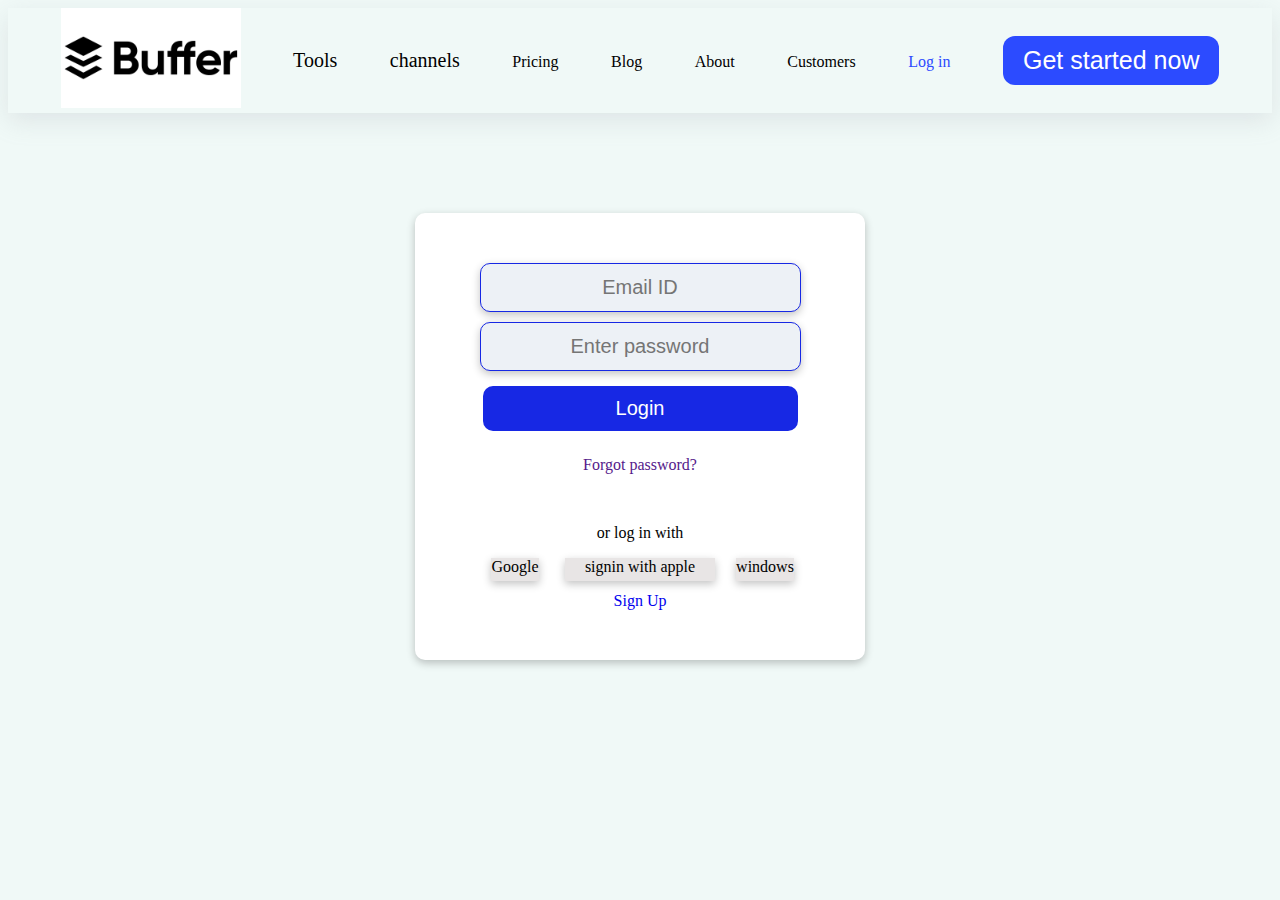
<file: Login.html>
<!DOCTYPE html>
<html lang="en">

<head>
    <meta charset="UTF-8">
    <meta http-equiv="X-UA-Compatible" content="IE=edge">
    <meta name="viewport" content="width=device-width, initial-scale=1.0">
    <title>Login page</title>
    <link rel="stylesheet" href="index.css">
    <link rel="stylesheet" href="Login.css">
</head>

<body>


    
    <div class="navbar">
        <div>
            <a href="/index.html">
                <img src="Resources\buffer-inc-vector-logo.png" alt="">
            </a>
        </div>
        <div class="navbar-class">
            <p>Tools</p>
            <div class="dropdown-navbar">
                <a href="">➶ Publishiing</a>
                <a href="">➶ Analyatics</a>
                <a href="">➶ Engagement</a>
                <a href="">➶ Start Page</a>
            </div>

        </div>
        <div class="navbar-class">
            <p>channels</p>
            <div class="dropdown-navbar">
                <a href=""><i class="fa-brands fa-facebook"></i> Facebook</a>
                <a href=""><i class="fa-brands fa-twitter"></i> Twitter</a>
                <a href=""><i class="fa-brands fa-linkedin"></i> Linkedin</a>
                <a href=""><i class="fa-brands fa-instagram"></i> Instagram</a>
                <a href=""><i class="fa-brands fa-pinterest"></i> Pinterest</a>
                <a href=""><i class="fa-brands fa-spotify"></i> Shopify</a>
                <a href=""><i class="fa-brands fa-tiktok"></i> Tiktok</a>
            </div>
        </div>
        <div> <a href="/price.html"> Pricing </a></div>
        <div> <a href="/blog.html"> Blog </a></div>
        <div><a href="/customers.html"> About </a></div>
        <div><a href="/customers.html"> Customers</a> </div>
        <div id="login"> <a href="Login.html"> Log in</a></div>
        <div> <a href="SignIn_Page.html"> <button>Get started now</button> </a></div>
    </div>

    <!-- Navbar Finished here -->


    <div class="login-page">
        <input type="email" id="email" placeholder="Email ID">
        <input id="pas" type="password" placeholder="Enter password">
        <button id="submit">Login</button>
        <a href="">Forgot password?</a>
        <p>or log in with</p>
        <div id="img-flex">
            <p><i class="fa-brands fa-google"></i>Google</p>
            <p id="apple"><i class="fa-brands fa-apple"></i>signin with apple</p>
            <p><i class="fa-brands fa-windows"></i></i>windows</p>
        </div>
        <a href="SignIn_Page.html">Sign Up</a>
    </div>

</body>

</html>

<script>
    //last data
    let data = JSON.parse(localStorage.getItem("userdata")) || [];
    console.log(data);

    let data1 = JSON.parse(localStorage.getItem("logindata")) || [];

    document.querySelector("#submit").addEventListener("click", function (event) {

        event.preventDefault();

        let email1 = document.querySelector("#email").value;
        let password1 = document.querySelector("#pas").value;

        let obj1 = {
            email1,
            password1
        }

        data1.push(obj1);

        localStorage.setItem("logindata", JSON.stringify(data1));

        console.log(obj1);

        let flag = false;

        for (let i = 0; i < data.length; i++) {
            if (data[i].email === obj1.email1 && data[i].password === obj1.password1) {
                flag = true;
            }
        }

        if (flag == true)
        {
            alert("Login Successfull");
            window.location.href = "index.html";
        }
        else {
            alert("Please enter correct email or password");
        }


    });


</script>
</file>
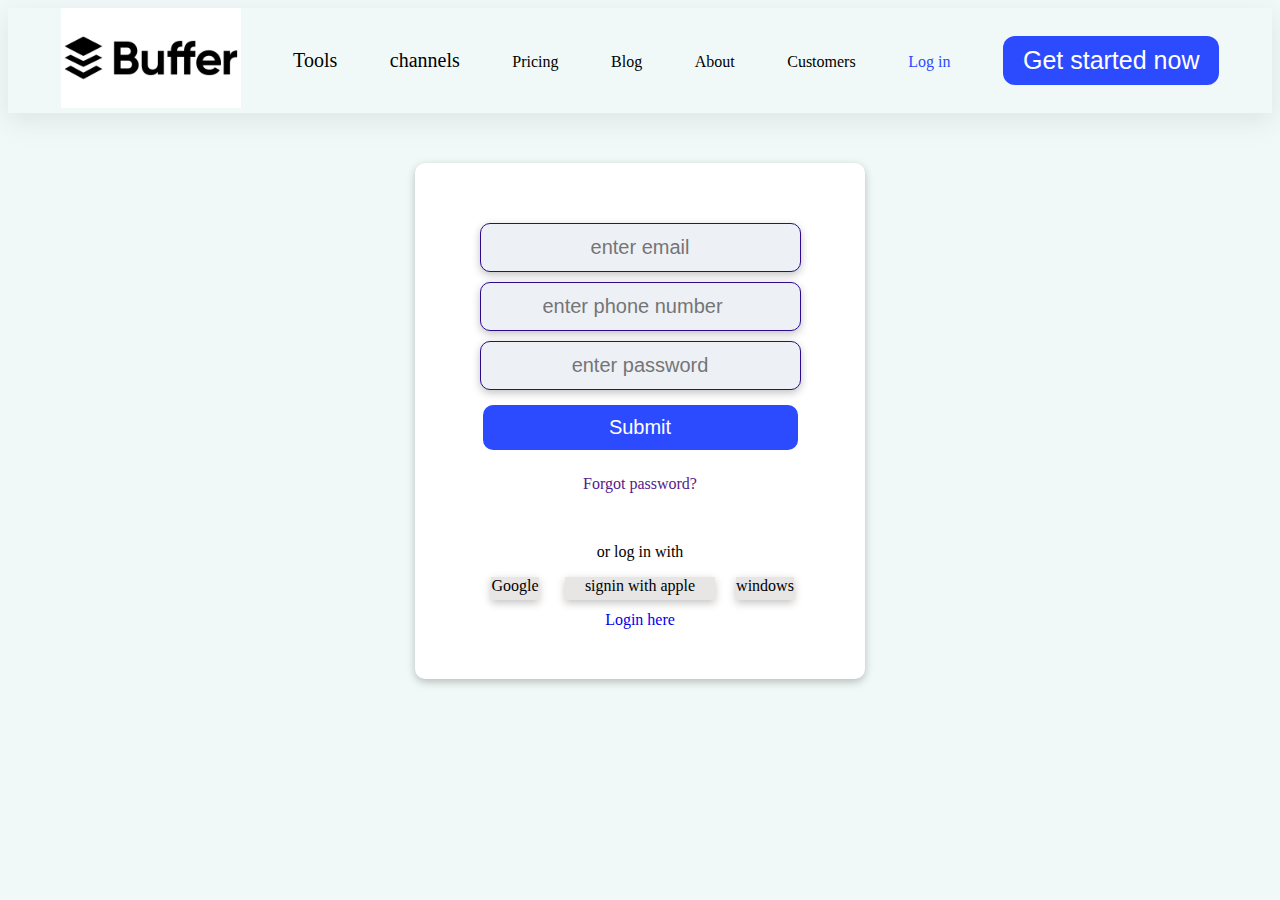
<file: SignIn_Page.html>
<!DOCTYPE html>
<html lang="en">

<head>
    <meta charset="UTF-8">
    <meta http-equiv="X-UA-Compatible" content="IE=edge">
    <meta name="viewport" content="width=device-width, initial-scale=1.0">
    <title>Sign Up</title>
    <link rel="stylesheet" href="index.css">

    <style>
        .login-page {
            height: auto;
            width: 350px;
            margin: auto;
            margin-top: 50px;
            text-align: center;
            box-shadow: rgba(0, 0, 0, 0.24) 0px 3px 8px;
            padding: 50px;
            background-color: #FFFFFF;
            border-radius: 10px;
        }

        .login-page>h1 {
            margin-top: 20px;
            margin-bottom: 20px;
            font-size: 40px;
        }

        .login-page input {
            display: block;
            margin: auto;
            height: 45px;
            width: 90%;
            font-size: 20px;
            margin-top: 10px;
            background-color: #EDF1F6;
            border-radius: 10px;
            border: none;
            box-shadow: rgba(0, 0, 0, 0.24) 0px 3px 8px;
            border: 1px solid rgb(45, 10, 142);
            text-align: inherit;
        }

        .login-page button {
            display: block;
            margin: auto;
            text-align: center;
            height: 45px;
            width: 90%;
            margin-top: 15px;
            margin-bottom: 25px;
            font-size: 20px;
            background-color: #2c4bff;
            color: white;
            border-radius: 10px;
            border: none;

        }

        .login-page p {
            margin-top: 50px;
            margin-bottom: 5px;
        }

        #img-flex {
            height: 45px;
            display: grid;
            grid-template-columns: repeat(3, 1fr);
            align-items: center;

        }

        #img-flex>p {
            /* border: 1px solid black; */
            align-items: center;

            height: 50%;
            margin: auto;
            background-color: rgb(232, 229, 229);
            box-shadow: rgba(0, 0, 0, 0.24) 0px 3px 8px;

        }

        #img-flex>#apple {
            width: 150px;
        }

        body {
            background-color: #f0f9f7;
        }

        a {
            text-decoration: none;
            font-size: 16px;
        }
    </style>
</head>

<body>

    
    <div class="navbar">
        <div>
            <a href="/index.html">
                <img src="Resources\buffer-inc-vector-logo.png" alt="">
            </a>
        </div>
        <div class="navbar-class">
            <p>Tools</p>
            <div class="dropdown-navbar">
                <a href="">➶ Publishiing</a>
                <a href="">➶ Analyatics</a>
                <a href="">➶ Engagement</a>
                <a href="">➶ Start Page</a>
            </div>

        </div>
        <div class="navbar-class">
            <p>channels</p>
            <div class="dropdown-navbar">
                <a href=""><i class="fa-brands fa-facebook"></i> Facebook</a>
                <a href=""><i class="fa-brands fa-twitter"></i> Twitter</a>
                <a href=""><i class="fa-brands fa-linkedin"></i> Linkedin</a>
                <a href=""><i class="fa-brands fa-instagram"></i> Instagram</a>
                <a href=""><i class="fa-brands fa-pinterest"></i> Pinterest</a>
                <a href=""><i class="fa-brands fa-spotify"></i> Shopify</a>
                <a href=""><i class="fa-brands fa-tiktok"></i> Tiktok</a>
            </div>
        </div>
        <div> <a href="/price.html"> Pricing </a></div>
        <div> <a href="/blog.html"> Blog </a></div>
        <div><a href="/customers.html"> About </a></div>
        <div><a href="/customers.html"> Customers</a> </div>
        <div id="login"> <a href="Login.html"> Log in</a></div>
        <div> <a href="SignIn_Page.html"> <button>Get started now</button> </a></div>
    </div>

    <!-- Navbar Finished here -->

    <div class="login-page">

        <input id="email" type="email" placeholder="enter email">
        <input id="number" type="number" placeholder="enter phone number">
        <input id="pas" type="password" placeholder="enter password">

        <button id="submit">Submit</button>

        <a href="">Forgot password?</a>
        <p>or log in with</p>
        <div id="img-flex">
            <p><i class="fa-brands fa-google"></i>Google</p>
            <p id="apple"><i class="fa-brands fa-apple"></i>signin with apple</p>
            <p><i class="fa-brands fa-windows"></i></i>windows</p>
        </div>
        <a href="Login.html">Login here</a>
    </div>


</body>

</html>

<script>

    let data = JSON.parse(localStorage.getItem("userdata")) || [];

    document.querySelector("#submit").addEventListener("click", function (event) {

        event.preventDefault();

        let email = document.querySelector("#email").value;
        let number = document.querySelector("#number").value;
        let password = document.querySelector("#pas").value;

        let obj = {
            email,
            number,
            password
        }

        data.push(obj);

        localStorage.setItem("userdata", JSON.stringify(data));


        console.log(obj);
    });




</script>
</file>
<file: index.css>
.navbar{

    display: flex;
    justify-content: space-evenly;
    align-items: center;
    font-size: 20px;
    box-shadow: rgba(149, 157, 165, 0.2) 0px 8px 24px;
    /* position: fixed; */
    /* width: 100%;
    margin-top: 0px; */
}

.navbar a{
    text-decoration: none;
    color: black;
}
.navbar img{
    height: 100px;
}

.navbar>div button{
    font-size: 25px;
    padding-top: 10px;  
    padding-bottom: 10px;
    padding-left: 20px;
    padding-right: 20px;
    background-color: #2c4bff;
    color: white;
    border-radius: 12px 12px 12px 12px;
    border: 0px;
}
#login a{
    color: #2c4bff; 
    
}

.navbar-class{
    cursor: pointer;
}

.dropdown-navbar{
    display: none;
    position: absolute;
    background-color: #ffffff;
    border-radius: 12px;
    min-width: 160px;
    box-shadow: rgba(149, 157, 165, 0.2) 0px 8px 24px;
    z-index: 1;
  }
  
  .dropdown-navbar a {
    float: none;
    color: black;
    padding: 12px 20px;
    text-decoration: none;
    display: block;
    text-align: left;
  }
  
  .dropdown-navbar a:hover {
    background-color: rgb(245, 241, 241);
  }
  
  .navbar-class:hover .dropdown-navbar {
    display: block;
  }



/* Navbar Finished here */


.First-Part{
   
    display: flex;
    justify-content: space-between;
    margin-top: 60px;
    height: auto;
    width: 80%;
    margin-left: 10%;
    margin-right:10%;
}
.First-Part>div{
    
    width: 45%;
    height: 100%;
    
}
.First-Part>div>h1{
    margin-top: 100px;

    font-family: 'Franklin Gothic Medium', 'Arial Narrow', Arial, sans-serif;
}
.First-Part>div>p{
    font-family: 'Franklin Gothic Medium', 'Arial Narrow', Arial, sans-serif;
 
}
.First-Part> div >.class-btn{
    display: flex;
    justify-content: space-between;
}
#start-btn{
    font-size: 25px;
    padding-top: 10px;  
    padding-bottom: 10px;
    padding-left: 20px;
    padding-right: 20px;
    background-color: #2c4bff;
    color: white;
    border-radius: 12px 12px 12px 12px;
    border: 0px;
    margin-top: 20px;
}
.watch-btn{
 font-size: 25px;
    background-color: white;
    border-radius: 12px 12px 12px 12px;
    font-size: 24px;
    padding-top: 10px;  
    padding-bottom: 10px;
    padding-left: 20px;
    padding-right: 20px;
    border: 1px solid blue;
    margin-top: 20px;
}
.watch-btn a{
    color: #2c4bff;
    text-decoration: none;

}

/* Finished First part after navbar  */


.images-container{
    display: flex;
    justify-content: space-between;
   
     width: 80%;
     margin: auto;
     margin-top: 40px;
     height: 100px;
 }
 
 .images-container>div{
    
     width: 15%;;
 }

 /* finished  imagescontainer here */

 .second-part{
    margin-top: 100px;
}

.second-part>h1{
   
        text-align: center;
        font-family: 'Gill Sans', 'Gill Sans MT', Calibri, 'Trebuchet MS', sans-serif;
        font-size: 30px;
   
}
.second-part>p{
  
    font-size: 20px;
        text-align: center;
  
}
/* finished second part here */


.data-1{

    height: 400px;
    width: 80%;
    margin: auto;
    margin-top: 50px;
    display: flex;
    justify-content: space-between;
    margin-bottom: 30px;
}
.data-1>div{

 width: 45%;
 
}
.data-1>div>.div-1{
    padding-top: 80px;
    font-family: 'Lucida Sans', 'Lucida Sans Regular', 'Lucida Grande', 'Lucida Sans Unicode', Geneva, Verdana, sans-serif;
    
}
.data-1>div>.div-1 h3{
    color: blue;
}
.data-1>div>.div-1 button{
    font-size: 25px;
    padding-top: 10px;  
    padding-bottom: 10px;
    padding-left: 20px;
    padding-right: 20px;
    background-color: #2c4bff;
    color: white;
    border-radius: 12px 12px 12px 12px;
    border: 0px;
    margin-top: 20px;
}

/*  ****** */

.data-2{
   
    height: 400px;
    width: 80%;
    margin: auto;
    margin-top: 50px;
    display: flex;
    justify-content: space-between;
    margin-bottom: 30px;
}
.data-2>div{
 
 width: 45%;
 
}
.data-2>div>.div-1{
    padding-top: 80px;
    font-family: 'Lucida Sans', 'Lucida Sans Regular', 'Lucida Grande', 'Lucida Sans Unicode', Geneva, Verdana, sans-serif;
    
}
.data-2>div>.div-1 h3{
    color: blue;
}
.data-2>div>.div-1 button{
    font-size: 25px;
    padding-top: 10px;  
    padding-bottom: 10px;
    padding-left: 20px;
    padding-right: 20px;
    background-color: #2c4bff;
    color: white;
    border-radius: 12px 12px 12px 12px;
    border: 0px;
    margin-top: 20px;
}
/* ****** */
.data-3{
  
    height: 400px;
    width: 80%;
    margin: auto;
    margin-top: 50px;
    display: flex;
    justify-content: space-between;
    margin-bottom: 30px;
}

.data-3>div{
 width: 45%;
}

.data-3>div>.div-1{
    padding-top: 80px;
    font-family: 'Lucida Sans', 'Lucida Sans Regular', 'Lucida Grande', 'Lucida Sans Unicode', Geneva, Verdana, sans-serif;
}

.data-3>div>.div-1 h3{
    color: blue;
}

.data-3>div>.div-1 button{
    font-size: 25px;
    padding-top: 10px;  
    padding-bottom: 10px;
    padding-left: 20px;
    padding-right: 20px;
    background-color: #2c4bff;
    color: white;
    border-radius: 12px 12px 12px 12px;
    border: 0px;
    margin-top: 20px;
}

.data-4{
    text-align: center;
      margin-top: 60px;
    margin-bottom: 60px;
}

.data-4 h3{
    color: blue;
}

/* finidhed all data images part here */


#blue-data{

    display: flex;
    justify-content: space-evenly;
    height: 200px;
    
    margin-top: 60px;
    font-family: 'Gill Sans', 'Gill Sans MT', Calibri, 'Trebuchet MS', sans-serif;
}
#blue-data>div h1{
 color: blue;
}


/* finidhed  all blue-data  part here */



.help-data{
 
    height: 400px;
    margin-top: 60px;
    display: flex;
    width: 80%;
    justify-content: space-between;
    margin: auto;
}   
.help-data > div{
   
    height: auto;
    width: 48%;
}

.help-data h1{
   font-family: 'Gill Sans', 'Gill Sans MT', Calibri, 'Trebuchet MS', sans-serif;
}
#help-btn{
    background-color: white;
    padding: 10px 20px 10px 20px ;
    font-size: 25px;
    border-radius: 6px 6px 6px 6px;
    border: 1px solid blue;
    color: blue;
}


/* finished help data part here */

h2{
    text-align: center;
}

.partner-data{
    display: flex;
    height: 50px; 
    justify-content: space-evenly;
  
    width: 50%;
    margin: auto;
    margin-bottom: 60px;
}

.partner-data>div{
 
    width: 20%;
    height: auto;
}

/* finished */


.data-in-blue{
    background-color: rgb(44,75,255);
    border: 1px red;
    height: 500px;
     width: 100%;
    margin-top: 60px;
    display: flex;
    
}
.data-in-blue > .one{
    /* border: 1px solid yellowgreen; */
    height: auto;
    width: 15%;

}
.data-in-blue > .two{
    /* border: 1px solid orange; */
    height: 250px;
    width: 70%;
    margin-top: 10%;
}

.data-in-blue > .three{
    /* border: 1px solid yellowgreen; */
    height: auto;
    width: 15%;
}

.data-in-blue > .one #img2{
    margin-top: 0%;
    margin-right:80%;
    height: 20%;
   
}

.data-in-blue >.one #img1{
    margin-top:20%;
    margin-left:30%;
    height: 10%;
    width: 10%;
   
}

.data-in-blue >.one #img3{
  
    margin-right:80%;
    margin-bottom: 0%;
    margin-top: 140%;
    margin-left: 40%;
    height: 10%;
   
}

.data-in-blue >.three #img1{
    height: 10%;
    width: 20%;
}
.data-in-blue >.three #img2{
    height: 20%;
    width: 50%;
    margin-top: 20%;
    margin-left: 40%;
}
.data-in-blue >.three #img3{
    height: 10%;
    width: 10%;
   margin-left: 40%;

}

.data-in-blue >.two >.inside{
    /* border: 1px solid red; */
    width: 50%;
    margin: auto;
    height: 100%;
    font-family: 'Gill Sans', 'Gill Sans MT', Calibri, 'Trebuchet MS', sans-serif;
    text-align: center;
    color: white;
}
.data-in-blue >.two >.inside button{
    font-size: 25px;
    padding-top: 10px;  
    padding-bottom: 10px;
    padding-left: 20px;
    padding-right: 20px;
    background-color: rgb(216, 86, 108);
    color: white;
    border-radius: 6px 6px 6px;
    border: 0px;
    margin-top: 20px;
}

/* finished data-in -blue part here */



.footer{
    /* border: 1px solid green; */
    width: 70%;
    height: 300px;
    margin: auto;
    margin-top: 60px;
    display: flex;
    justify-content: space-between;
    margin-bottom: 30px;
}
.footer .logo img{
    width: 40%;
}

.footer>div{
    /* border: 1px solid red; */
    height: auto;
    width: 40%;
}

.footer> .footer-2{
    /* border: 1px solid green; */
    height: auto;
    width: 60%;
    display: flex;
    justify-content: space-evenly;
    
}

.footer>.footer-2 >div{
    /* border: 1px solid black; */
    width: 20%;
    text-align: justify;

}

.footer>.footer-2 >div h3{
    text-align: justify;
}


.footer >.footer-part-1 >.img-icons{
 /* border: 1px solid burlywood; */
 display: flex;
 justify-content: space-evenly;

}

.footer >.footer-part-1 >.icons> div{
    
    /* border: 1px solid chartreuse; */
    height: 60px;
    width: 12%;
}

.footer>.footer-part-1 .btns{
    display: flex;
}
</file>
<file: Login.css>
.login-page{
    height: auto;
    width: 350px;
    margin: auto;
    margin-top: 100px;
    text-align: center;
    box-shadow: rgba(0, 0, 0, 0.24) 0px 3px 8px;
    padding: 50px;
    background-color: #FFFFFF;
    border-radius: 10px;
  }
  .login-page>h1{
    margin-top: 20px;
    margin-bottom: 20px;
    font-size: 40px;
  }
  .login-page input{
    display: block;
    margin: auto;
    height: 45px;
    width: 90%;
    font-size: 20px;
    background-color: #EDF1F6;
    border-radius: 10px;
    border: none;
    box-shadow: rgba(0, 0, 0, 0.24) 0px 3px 8px;
    border:1px solid  rgb(23, 40, 228);
    text-align: inherit;
    margin-bottom: 10px;
  }
  .login-page button{
    display: block;
    margin: auto;
    text-align: center;
    height: 45px;
    width: 90%;
    margin-top: 15px;
    margin-bottom: 25px;
    font-size: 20px;
    background-color:  rgb(23, 40, 228);
    color: white;
    border-radius: 10px;
    border: none;

  }
  .login-page p{
    margin-top: 50px;
    margin-bottom: 5px;
  }
  #img-flex{
    height: 45px;
    display: grid;
    grid-template-columns: repeat(3,1fr);
    align-items: center;
    
  }
  #img-flex>p{
    /* border: 1px solid black; */
    align-items: center;

    height: 50%;
    margin: auto;
    background-color: rgb(232, 229, 229);
    box-shadow: rgba(0, 0, 0, 0.24) 0px 3px 8px;

  }
  #img-flex>#apple{
    width: 150px;
  }
  body{
    background-color: #f0f9f7;
  }
  a{
    text-decoration: none;
    font-size: 16px;
  }
</file>
